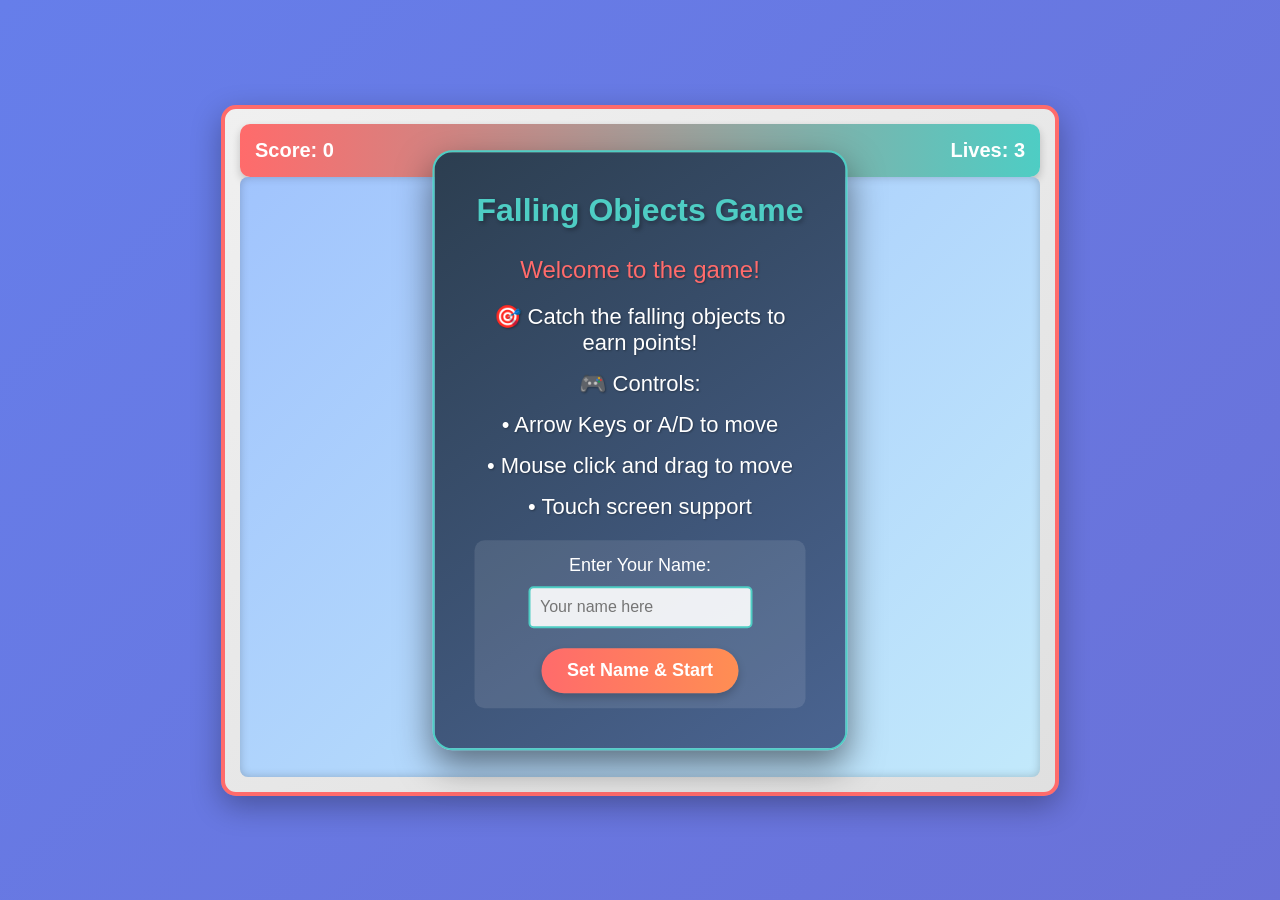
<file: game/index.html>
<!DOCTYPE html>
<html lang="en">
<head>
    <meta charset="UTF-8">
    <meta name="viewport" content="width=device-width, initial-scale=1.0">
    <title>Falling Objects Game</title>
    <link rel="stylesheet" href="style.css">
</head>
<body>
    <div id="gameContainer">
        <div id="gameInfo">
            <div id="score">Score: 0</div>
            <div id="lives">Lives: 3</div>
        </div>
        <canvas id="gameCanvas" width="800" height="600"></canvas>
        <div id="gameOver" class="hidden">
            <h2>Game Over!</h2>
            <p id="finalScoreMessage">Your score: <span id="finalScore">0</span></p>
            <p>Well played! 👍</p>
            <button id="restartButton">Play Again</button>
        </div>
        <div id="startScreen">
            <h2>Falling Objects Game</h2>
            <p id="welcomeMessage">Welcome to the game!</p>
            <p>🎯 Catch the falling objects to earn points!</p>
            <p>🎮 Controls:</p>
            <p>• Arrow Keys or A/D to move</p>
            <p>• Mouse click and drag to move</p>
            <p>• Touch screen support</p>
            <div id="playerNameInput">
                <label for="userName">Enter Your Name:</label>
                <input type="text" id="userName" placeholder="Your name here">
                <button id="setNameButton">Set Name & Start</button>
            </div>
        </div>
    </div>
    <script src="script.js"></script>
</body>
</html>
</file>
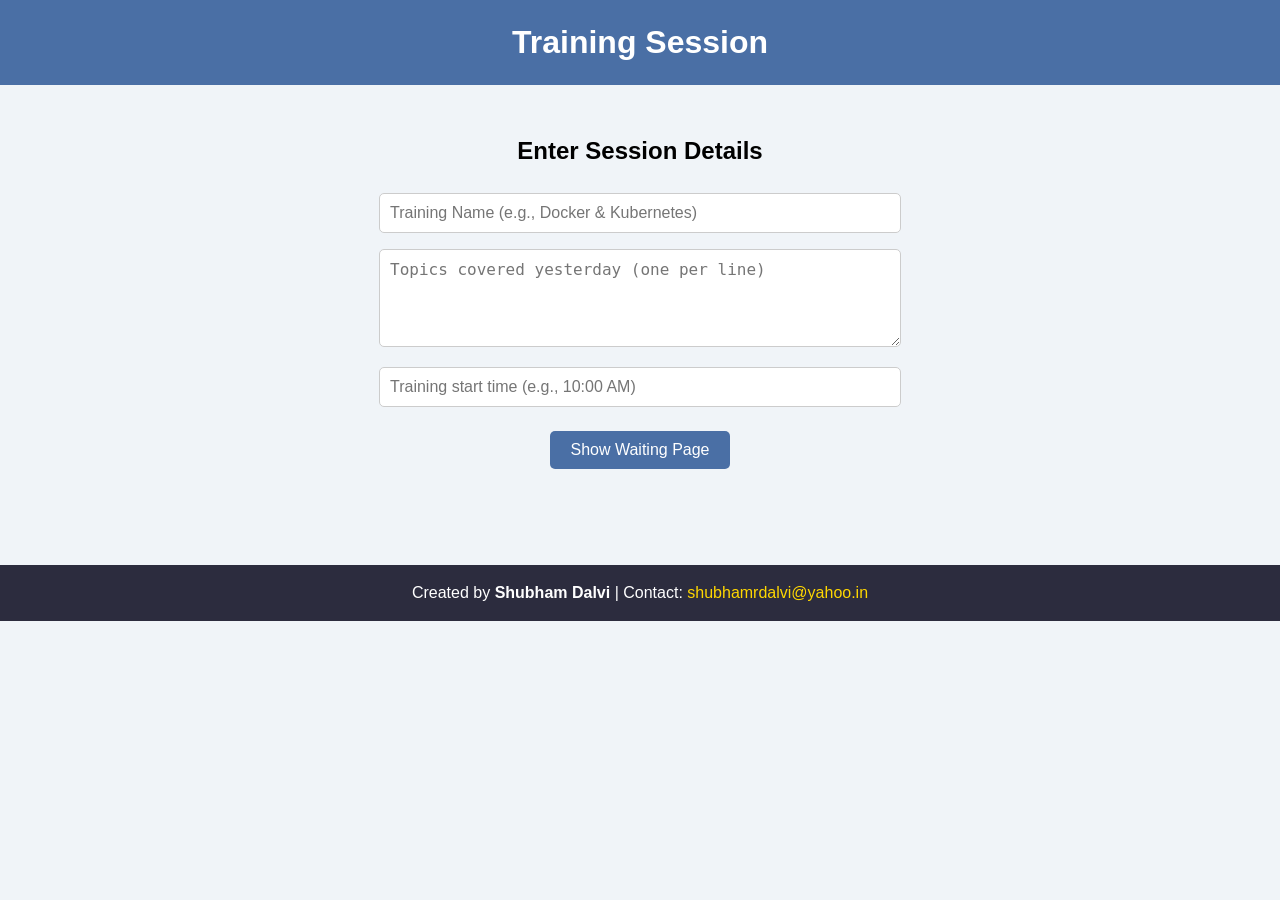
<file: 1.html>
<!DOCTYPE html>
<html lang="en">
<head>
  <meta charset="UTF-8">
  <meta name="viewport" content="width=device-width, initial-scale=1.0">
  <title>Training Intro</title>
  <style>
    body {
      font-family: 'Segoe UI', sans-serif;
      background-color: #f0f4f8;
      margin: 0;
      padding: 0;
      text-align: center;
    }

    header {
      background-color: #4a6fa5;
      color: white;
      padding: 1.5rem;
    }

    header h1 {
      margin: 0;
      font-size: 2rem;
    }

    main {
      padding: 2rem;
    }

    .form-section {
      margin-bottom: 2rem;
    }

    input, textarea {
      margin: 8px 0;
      padding: 10px;
      width: 80%;
      max-width: 500px;
      border: 1px solid #ccc;
      border-radius: 5px;
      font-size: 1rem;
    }

    button {
      padding: 10px 20px;
      font-size: 1rem;
      background-color: #4a6fa5;
      color: white;
      border: none;
      border-radius: 5px;
      cursor: pointer;
      margin-top: 1rem;
    }

    button:hover {
      background-color: #36567c;
    }

    #displaySection {
      display: none;
      margin-top: 2rem;
    }

    #topicsList {
      text-align: left;
      display: inline-block;
      margin-top: 1rem;
    }

    footer {
      text-align: center;
      background-color: #2c2c3e;
      color: white;
      padding: 1.2rem 1rem;
      margin-top: 2rem;
    }

    footer a {
      color: #ffd700;
      text-decoration: none;
    }
  </style>
</head>
<body>
  <header>
    <h1 id="trainingTitle">Training Session</h1>
  </header>

  <main>
    <div class="form-section" id="inputSection">
      <h2>Enter Session Details</h2>
      <input type="text" id="trainingName" placeholder="Training Name (e.g., Docker & Kubernetes)" /><br>
      <textarea id="topics" rows="4" placeholder="Topics covered yesterday (one per line)"></textarea><br>
      <input type="text" id="startTime" placeholder="Training start time (e.g., 10:00 AM)" /><br>
      <button onclick="showDetails()">Show Waiting Page</button>
    </div>

    <div id="displaySection">
      <h2 id="displayTrainingName"></h2>
      <div id="topicsSection">
        <h3>Yesterday we covered:</h3>
        <ul id="topicsList"></ul>
      </div>
      <p id="startMessage"></p>
    </div>
  </main>

  <footer>
    Created by <strong>Shubham Dalvi</strong> | Contact:
    <a href="mailto:shubhamrdalvi@yahoo.in">shubhamrdalvi@yahoo.in</a>
  </footer>

  <script>
    function showDetails() {
      const name = document.getElementById("trainingName").value;
      const topics = document.getElementById("topics").value;
      const startTime = document.getElementById("startTime").value;

      // Hide form
      document.getElementById("inputSection").style.display = "none";
      document.getElementById("displaySection").style.display = "block";

      // Update training title
      document.getElementById("trainingTitle").textContent = name || "Training Session";
      document.getElementById("displayTrainingName").textContent = name || "Training Session";

      // Update topics
      const topicsList = document.getElementById("topicsList");
      topicsList.innerHTML = "";
      if (topics.trim() !== "") {
        document.getElementById("topicsSection").style.display = "block";
        topics.split("\n").forEach(topic => {
          const li = document.createElement("li");
          li.textContent = topic.trim();
          topicsList.appendChild(li);
        });
      } else {
        document.getElementById("topicsSection").style.display = "none";
      }

      // Update start message
      document.getElementById("startMessage").textContent =
        "Training will start at " + (startTime || "the scheduled time") + " — Waiting for participants to join...";
    }
  </script>
</body>
</html>
</file>
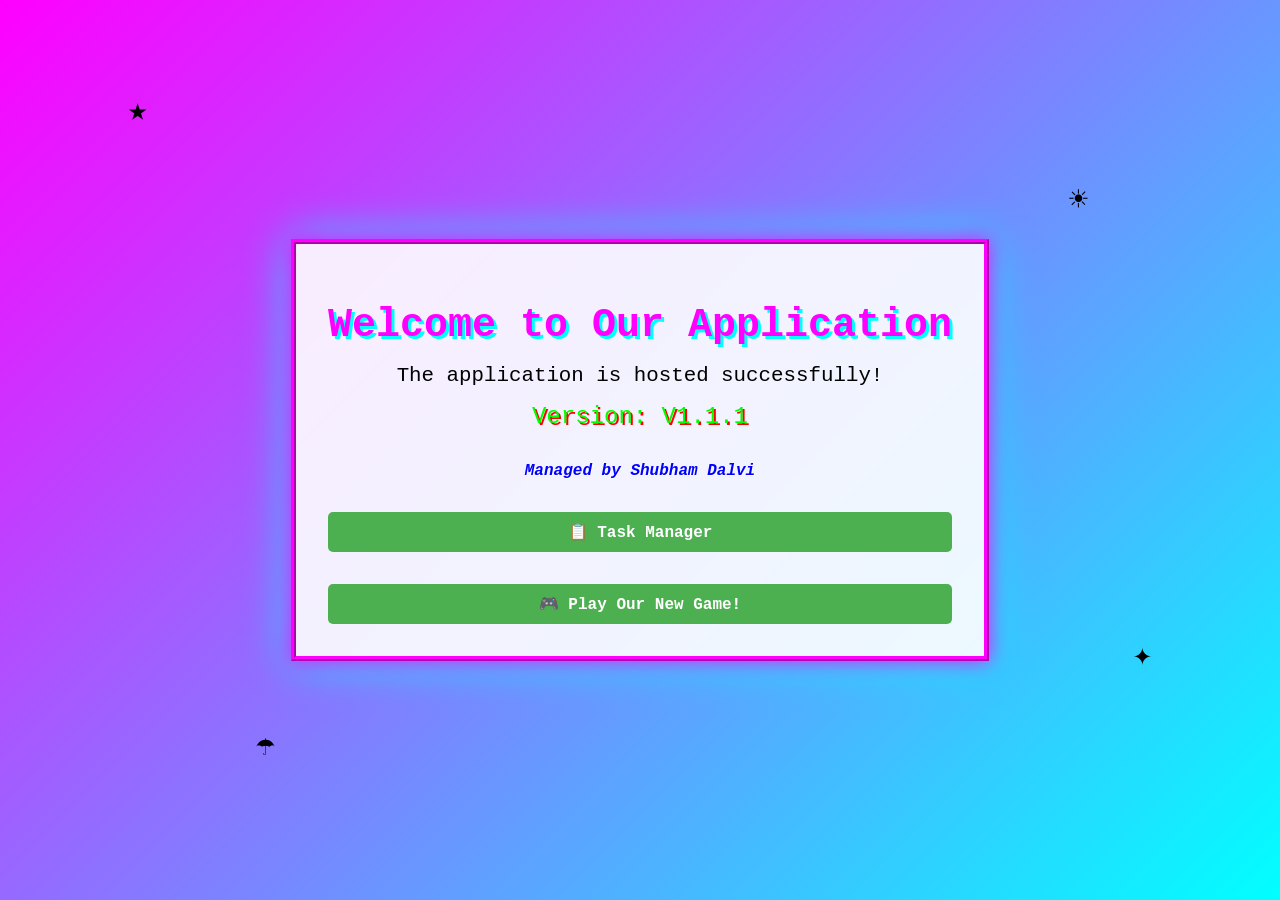
<file: app.html>
<!DOCTYPE html>
<html lang="en">
<head>
    <meta charset="UTF-8">
    <meta name="viewport" content="width=device-width, initial-scale=1.0">
    <title>Welcome Page</title>
    <style>
        body {
            font-family: 'Comic Sans MS', 'Courier New', monospace;
            display: flex;
            justify-content: center;
            align-items: center;
            height: 100vh;
            margin: 0;
            background: linear-gradient(135deg, #ff00ff, #00ffff);
            animation: bgGradient 10s infinite alternate;
            overflow: hidden;
        }
        
        @keyframes bgGradient {
            0% { background: linear-gradient(135deg, #ff00ff, #00ffff); }
            25% { background: linear-gradient(135deg, #ffff00, #00ff00); }
            50% { background: linear-gradient(135deg, #00ff00, #0000ff); }
            75% { background: linear-gradient(135deg, #ff0000, #ffff00); }
            100% { background: linear-gradient(135deg, #ff00ff, #00ffff); }
        }
        
        .container {
            text-align: center;
            padding: 2rem;
            border: 5px ridge #ff00ff;
            background-color: rgba(255, 255, 255, 0.9);
            box-shadow: 0 0 20px #ff00ff, 0 0 40px #00ffff;
            position: relative;
            animation: pulse 2s infinite;
        }
        
        @keyframes pulse {
            0% { transform: scale(1); }
            50% { transform: scale(1.02); }
            100% { transform: scale(1); }
        }
        
        h1 {
            color: #ff00ff;
            text-shadow: 3px 3px 0 #00ffff;
            font-size: 2.5rem;
            margin-bottom: 1rem;
            animation: bounce 1s infinite;
        }
        
        @keyframes bounce {
            0%, 100% { transform: translateY(0); }
            50% { transform: translateY(-10px); }
        }
        
        p {
            color: #000000;
            font-size: 1.3rem;
            margin: 1rem 0;
        }
        
        .version {
            font-size: 1.5rem;
            color: #00ff00;
            margin: 1rem 0;
            text-shadow: 2px 2px 0 #ff0000;
            animation: colorShift 3s infinite;
        }
        
        @keyframes colorShift {
            0% { color: #00ff00; }
            25% { color: #ffff00; }
            50% { color: #0000ff; }
            75% { color: #ff00ff; }
            100% { color: #00ff00; }
        }
        
        .signature {
            margin-top: 2rem;
            font-style: italic;
            color: #0000ff;
            font-weight: bold;
            text-shadow: 1px 1px 0 #ffffff;
            animation: slideIn 1s ease-out;
        }
        
        @keyframes slideIn {
            from { opacity: 0; transform: translateY(20px); }
            to { opacity: 1; transform: translateY(0); }
        }
        
        /* 1990s style blinking text */
        .blinking {
            animation: blink 1s infinite;
        }
        
        @keyframes blink {
            0% { opacity: 1; }
            50% { opacity: 0; }
            100% { opacity: 1; }
        }
        
        /* Floating elements */
        .floating {
            position: absolute;
            font-size: 2rem;
            animation: float 3s ease-in-out infinite;
            z-index: -1;
        }
        
        @keyframes float {
            0% { transform: translateY(0px); }
            50% { transform: translateY(-20px); }
            100% { transform: translateY(0px); }
        }
        
        .float1 { top: 10%; left: 10%; animation-delay: 0s; }
        .float2 { top: 20%; right: 15%; animation-delay: 1s; }
        .float3 { bottom: 15%; left: 20%; animation-delay: 2s; }
        .float4 { bottom: 25%; right: 10%; animation-delay: 0.5s; }
        
        .game-link {
            display: block;
            margin-top: 2rem;
            padding: 10px 20px;
            background-color: #4CAF50;
            color: white;
            text-decoration: none;
            border-radius: 5px;
            font-weight: bold;
            animation: pulse 1.5s infinite;
        }
        
        .game-link:hover {
            background-color: #45a049;
        }
    </style>
</head>
<body>
    <div class="container">
        <h1>Welcome to Our Application</h1>
        <p>The application is <span class="blinking">hosted successfully!</span></p>
        <div class="version">Version: V1.1.1</div>
        <div class="signature">Managed by Shubham Dalvi</div>
        <a href="task-manager.html" class="game-link">📋 Task Manager</a>
        <a href="game/index.html" class="game-link">🎮 Play Our New Game!</a>
    </div>
    
    <!-- Floating 1990s elements -->
    <div class="floating float1">★</div>
    <div class="floating float2">☀</div>
    <div class="floating float3">☂</div>
    <div class="floating float4">✦</div>
</body>
</html>
</file>
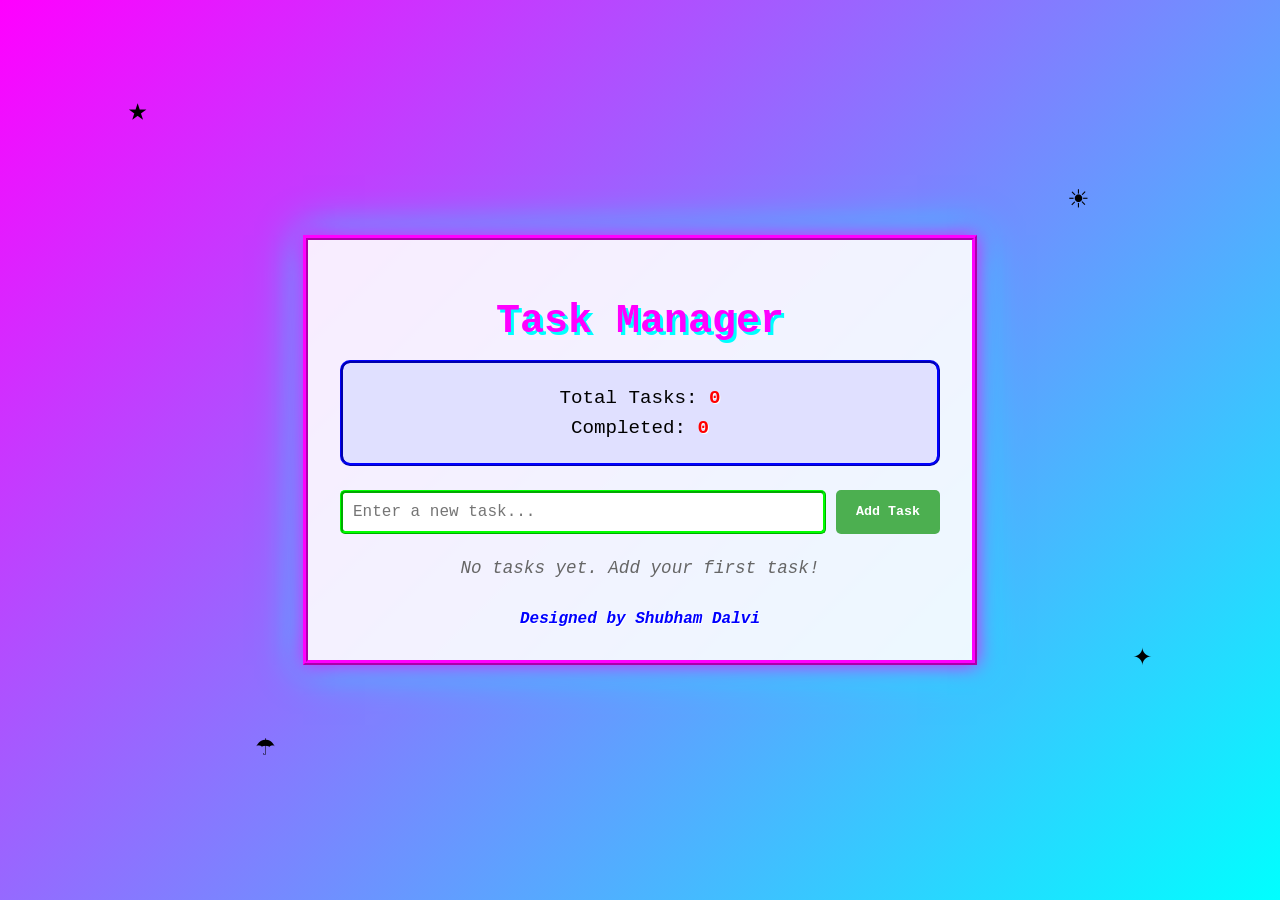
<file: task-manager.html>
<!DOCTYPE html>
<html lang="en">
<head>
    <meta charset="UTF-8">
    <meta name="viewport" content="width=device-width, initial-scale=1.0">
    <title>Task Manager</title>
    <style>
        body {
            font-family: 'Comic Sans MS', 'Courier New', monospace;
            display: flex;
            justify-content: center;
            align-items: center;
            min-height: 100vh;
            margin: 0;
            background: linear-gradient(135deg, #ff00ff, #00ffff);
            animation: bgGradient 10s infinite alternate;
            overflow: hidden;
        }
        
        @keyframes bgGradient {
            0% { background: linear-gradient(135deg, #ff00ff, #00ffff); }
            25% { background: linear-gradient(135deg, #ffff00, #00ff00); }
            50% { background: linear-gradient(135deg, #00ff00, #0000ff); }
            75% { background: linear-gradient(135deg, #ff0000, #ffff00); }
            100% { background: linear-gradient(135deg, #ff00ff, #00ffff); }
        }
        
        .container {
            width: 90%;
            max-width: 600px;
            text-align: center;
            padding: 2rem;
            border: 5px ridge #ff00ff;
            background-color: rgba(255, 255, 255, 0.9);
            box-shadow: 0 0 20px #ff00ff, 0 0 40px #00ffff;
            position: relative;
            animation: pulse 2s infinite;
        }
        
        @keyframes pulse {
            0% { transform: scale(1); }
            50% { transform: scale(1.02); }
            100% { transform: scale(1); }
        }
        
        h1 {
            color: #ff00ff;
            text-shadow: 3px 3px 0 #00ffff;
            font-size: 2.5rem;
            margin-bottom: 1rem;
            animation: bounce 1s infinite;
        }
        
        @keyframes bounce {
            0%, 100% { transform: translateY(0); }
            50% { transform: translateY(-10px); }
        }
        
        .stats {
            background-color: #e0e0ff;
            border: 3px ridge #0000ff;
            padding: 1rem;
            margin: 1rem 0;
            border-radius: 10px;
        }
        
        .stat-item {
            font-size: 1.2rem;
            margin: 0.5rem 0;
        }
        
        .stat-value {
            font-weight: bold;
            color: #ff0000;
            text-shadow: 1px 1px 0 #ffffff;
        }
        
        .task-form {
            display: flex;
            margin: 1.5rem 0;
            gap: 10px;
        }
        
        #taskInput {
            flex: 1;
            padding: 10px;
            font-family: 'Comic Sans MS', 'Courier New', monospace;
            font-size: 1rem;
            border: 3px ridge #00ff00;
            border-radius: 5px;
        }
        
        #addTaskBtn {
            padding: 10px 20px;
            background-color: #4CAF50;
            color: white;
            border: none;
            border-radius: 5px;
            cursor: pointer;
            font-family: 'Comic Sans MS', 'Courier New', monospace;
            font-weight: bold;
            animation: pulse 1.5s infinite;
        }
        
        #addTaskBtn:hover {
            background-color: #45a049;
        }
        
        #taskList {
            list-style-type: none;
            padding: 0;
            margin: 1.5rem 0;
        }
        
        .task-item {
            background-color: #f0f0ff;
            border: 3px ridge #0000ff;
            margin: 0.8rem 0;
            padding: 1rem;
            display: flex;
            justify-content: space-between;
            align-items: center;
            animation: fadeIn 0.5s ease-out;
        }
        
        @keyframes fadeIn {
            from { opacity: 0; transform: translateY(-10px); }
            to { opacity: 1; transform: translateY(0); }
        }
        
        .task-text {
            flex: 1;
            text-align: left;
            font-size: 1.1rem;
            margin-right: 1rem;
        }
        
        .completed .task-text {
            text-decoration: line-through;
            color: #888;
        }
        
        .task-actions {
            display: flex;
            gap: 10px;
        }
        
        .complete-btn, .delete-btn {
            padding: 5px 10px;
            border: none;
            border-radius: 3px;
            cursor: pointer;
            font-family: 'Comic Sans MS', 'Courier New', monospace;
            font-size: 0.9rem;
        }
        
        .complete-btn {
            background-color: #00ff00;
            color: #000;
        }
        
        .delete-btn {
            background-color: #ff0000;
            color: white;
        }
        
        .empty-state {
            font-style: italic;
            color: #666;
            font-size: 1.1rem;
            margin: 1rem 0;
        }
        
        .signature {
            margin-top: 2rem;
            font-style: italic;
            color: #0000ff;
            font-weight: bold;
            text-shadow: 1px 1px 0 #ffffff;
            animation: slideIn 1s ease-out;
        }
        
        @keyframes slideIn {
            from { opacity: 0; transform: translateY(20px); }
            to { opacity: 1; transform: translateY(0); }
        }
        
        /* 1990s style blinking text */
        .blinking {
            animation: blink 1s infinite;
        }
        
        @keyframes blink {
            0% { opacity: 1; }
            50% { opacity: 0; }
            100% { opacity: 1; }
        }
        
        /* Floating elements */
        .floating {
            position: absolute;
            font-size: 2rem;
            animation: float 3s ease-in-out infinite;
            z-index: -1;
        }
        
        @keyframes float {
            0% { transform: translateY(0px); }
            50% { transform: translateY(-20px); }
            100% { transform: translateY(0px); }
        }
        
        .float1 { top: 10%; left: 10%; animation-delay: 0s; }
        .float2 { top: 20%; right: 15%; animation-delay: 1s; }
        .float3 { bottom: 15%; left: 20%; animation-delay: 2s; }
        .float4 { bottom: 25%; right: 10%; animation-delay: 0.5s; }
        
        /* Responsive design */
        @media (max-width: 600px) {
            .container {
                padding: 1rem;
                width: 95%;
            }
            
            .task-form {
                flex-direction: column;
            }
            
            .task-item {
                flex-direction: column;
                align-items: flex-start;
            }
            
            .task-actions {
                width: 100%;
                justify-content: flex-end;
                margin-top: 10px;
            }
        }
    </style>
</head>
<body>
    <div class="container">
        <h1>Task Manager</h1>
        
        <div class="stats">
            <div class="stat-item">Total Tasks: <span id="totalTasks" class="stat-value">0</span></div>
            <div class="stat-item">Completed: <span id="completedTasks" class="stat-value">0</span></div>
        </div>
        
        <div class="task-form">
            <input type="text" id="taskInput" placeholder="Enter a new task...">
            <button id="addTaskBtn">Add Task</button>
        </div>
        
        <ul id="taskList">
            <li class="empty-state">No tasks yet. Add your first task!</li>
        </ul>
        
        <div class="signature">Designed by Shubham Dalvi</div>
    </div>
    
    <!-- Floating 1990s elements -->
    <div class="floating float1">★</div>
    <div class="floating float2">☀</div>
    <div class="floating float3">☂</div>
    <div class="floating float4">✦</div>
    
    <script>
        // DOM Elements
        const taskInput = document.getElementById('taskInput');
        const addTaskBtn = document.getElementById('addTaskBtn');
        const taskList = document.getElementById('taskList');
        const totalTasksSpan = document.getElementById('totalTasks');
        const completedTasksSpan = document.getElementById('completedTasks');
        
        // Load tasks from localStorage
        let tasks = JSON.parse(localStorage.getItem('tasks')) || [];
        
        // Initialize the app
        function init() {
            renderTasks();
            updateStats();
            
            // Event listeners
            addTaskBtn.addEventListener('click', addTask);
            taskInput.addEventListener('keypress', function(e) {
                if (e.key === 'Enter') {
                    addTask();
                }
            });
        }
        
        // Add a new task
        function addTask() {
            const taskText = taskInput.value.trim();
            if (taskText === '') return;
            
            const newTask = {
                id: Date.now(),
                text: taskText,
                completed: false
            };
            
            tasks.push(newTask);
            saveTasks();
            renderTasks();
            updateStats();
            
            // Clear input
            taskInput.value = '';
            taskInput.focus();
        }
        
        // Toggle task completion
        function toggleTask(id) {
            tasks = tasks.map(task => {
                if (task.id === id) {
                    return {...task, completed: !task.completed};
                }
                return task;
            });
            
            saveTasks();
            renderTasks();
            updateStats();
        }
        
        // Delete a task
        function deleteTask(id) {
            tasks = tasks.filter(task => task.id !== id);
            saveTasks();
            renderTasks();
            updateStats();
        }
        
        // Save tasks to localStorage
        function saveTasks() {
            localStorage.setItem('tasks', JSON.stringify(tasks));
        }
        
        // Render tasks to the DOM
        function renderTasks() {
            if (tasks.length === 0) {
                taskList.innerHTML = '<li class="empty-state">No tasks yet. Add your first task!</li>';
                return;
            }
            
            taskList.innerHTML = '';
            
            tasks.forEach(task => {
                const taskItem = document.createElement('li');
                taskItem.className = `task-item ${task.completed ? 'completed' : ''}`;
                taskItem.innerHTML = `
                    <span class="task-text">${task.text}</span>
                    <div class="task-actions">
                        <button class="complete-btn" onclick="toggleTask(${task.id})">
                            ${task.completed ? 'Undo' : 'Complete'}
                        </button>
                        <button class="delete-btn" onclick="deleteTask(${task.id})">Delete</button>
                    </div>
                `;
                taskList.appendChild(taskItem);
            });
        }
        
        // Update statistics
        function updateStats() {
            const total = tasks.length;
            const completed = tasks.filter(task => task.completed).length;
            
            totalTasksSpan.textContent = total;
            completedTasksSpan.textContent = completed;
        }
        
        // Initialize the application
        document.addEventListener('DOMContentLoaded', init);
    </script>
</body>
</html>
</file>
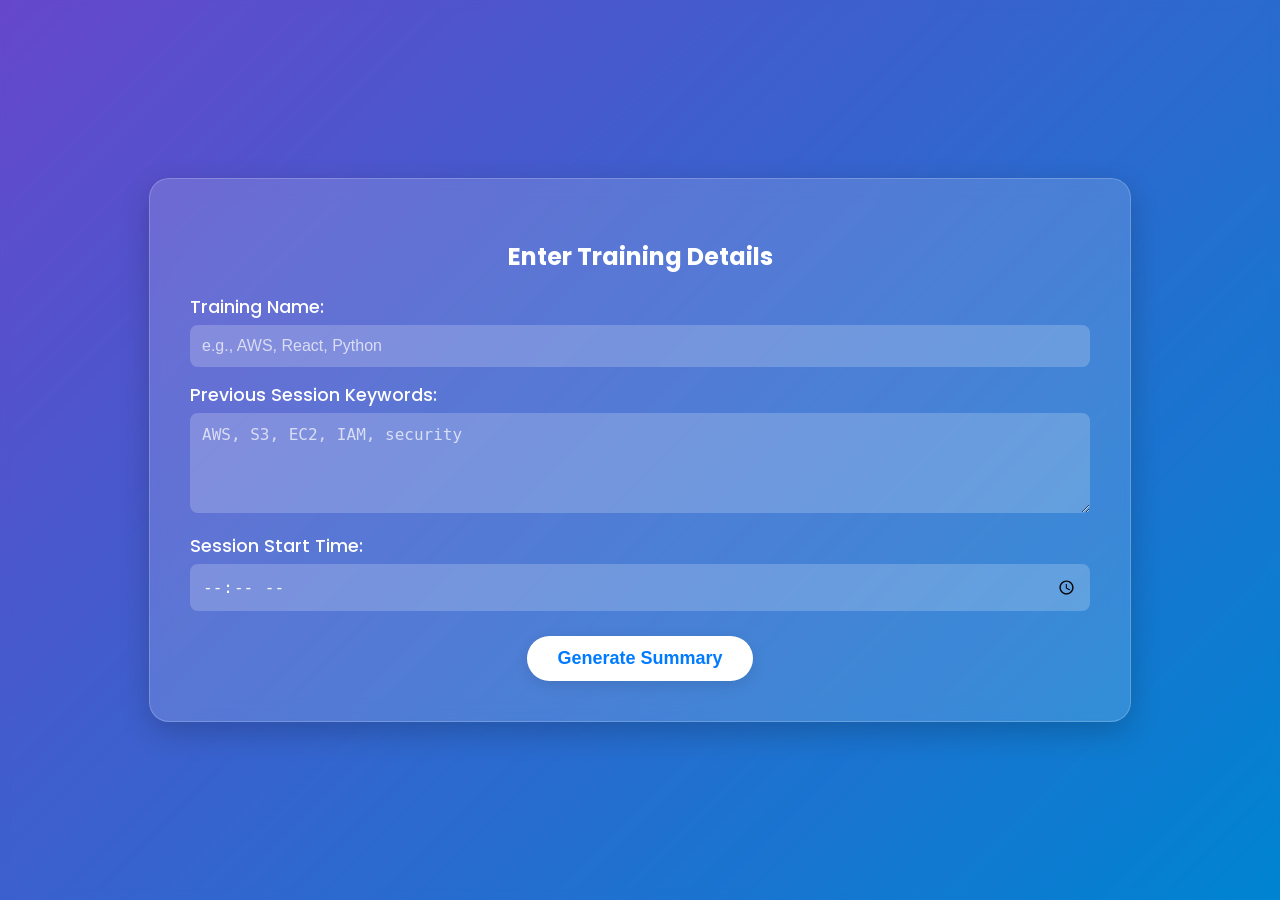
<file: waiting-timer.html>
<!DOCTYPE html>
<html lang="en">
<head>
    <meta charset="UTF-8">
    <meta name="viewport" content="width=device-width, initial-scale=1.0">
    <title>Training Session Waiting Screen</title>
    <link rel="preconnect" href="https://fonts.googleapis.com">
    <link rel="preconnect" href="https://fonts.gstatic.com" crossorigin>
    <link href="https://fonts.googleapis.com/css2?family=Poppins:wght@300;400;600;700&display=swap" rel="stylesheet">
    <style>
        body {
            font-family: 'Poppins', sans-serif;
            background: linear-gradient(135deg, #7250e3 0%, #0093E9 100%);
            color: #fff;
            display: flex;
            justify-content: center;
            flex-direction: column;
            min-height: 100vh;
            margin: 0;
            padding: 20px;
            box-sizing: border-box;
            text-align: center;
            position: relative;
            transition: background 0.8s ease-in-out;
        }

        body::before {
            content: '';
            position: absolute;
            top: 0;
            left: 0;
            width: 100%;
            height: 100%;
            background: rgba(0, 0, 0, 0.1);
            backdrop-filter: blur(5px);
            z-index: -1;
        }

        .container {
            background-color: rgba(255, 255, 255, 0.15);
            border-radius: 20px;
            backdrop-filter: blur(10px);
            border: 1px solid rgba(255, 255, 255, 0.2);
            padding: 40px;
            max-width: 900px;
            width: 100%;
            box-shadow: 0 10px 30px rgba(0, 0, 0, 0.2);
            transform: scale(0.95);
            animation: bounceIn 0.8s forwards;
            margin: auto; /* Centers the container vertically */
        }

        @keyframes bounceIn {
            0% { transform: scale(0.5); opacity: 0; }
            80% { transform: scale(1.05); opacity: 1; }
            100% { transform: scale(1); }
        }

        .input-form {
            background-color: rgba(0, 0, 0, 0.1);
            padding: 25px;
            border-radius: 15px;
            margin-bottom: 25px;
        }

        .input-group {
            display: flex;
            flex-direction: column;
            align-items: flex-start;
            margin-bottom: 15px;
        }

        .input-group label {
            font-size: 1.1em;
            font-weight: 500;
            margin-bottom: 5px;
        }

        input[type="text"], input[type="time"], textarea {
            width: 100%;
            padding: 12px;
            border: none;
            border-radius: 8px;
            box-sizing: border-box;
            font-size: 16px;
            background-color: rgba(255, 255, 255, 0.2);
            color: #fff;
            transition: background-color 0.3s ease;
        }

        input[type="text"]::placeholder, textarea::placeholder {
            color: rgba(255, 255, 255, 0.7);
        }

        textarea {
            resize: vertical;
            min-height: 100px;
        }

        button {
            background: #fff;
            color: #007bff;
            padding: 12px 30px;
            border: none;
            border-radius: 25px;
            font-size: 18px;
            font-weight: 600;
            cursor: pointer;
            transition: transform 0.2s ease, box-shadow 0.2s ease, background-color 0.3s ease;
            box-shadow: 0 4px 15px rgba(0, 0, 0, 0.1);
            margin-top: 10px;
        }

        button:hover {
            transform: translateY(-3px);
            box-shadow: 0 6px 20px rgba(0, 0, 0, 0.2);
        }

        h1#training-title {
            font-size: 3.5em;
            font-weight: 700;
            margin-top: 0;
            margin-bottom: 10px;
            text-shadow: 2px 2px 4px rgba(0, 0, 0, 0.3);
            text-transform: uppercase;
        }
        
        #gemini-summary {
            font-size: 1.2em;
            max-width: 80%;
            margin: 20px auto;
            line-height: 1.6;
            font-weight: 300;
            opacity: 0;
            animation: fadeIn 1.5s forwards;
            animation-delay: 0.5s;
        }
        
        #timer {
            font-size: 3em;
            font-weight: 700;
            margin-top: 20px;
            text-shadow: 2px 2px 4px rgba(0, 0, 0, 0.3);
        }
        
        .fade-in {
            animation: fadeIn 1s ease-in-out;
        }

        @keyframes fadeIn {
            from { opacity: 0; }
            to { opacity: 1; }
        }

        .loader {
            border: 4px solid #f3f3f3;
            border-top: 4px solid #3498db;
            border-radius: 50%;
            width: 24px;
            height: 24px;
            animation: spin 1s linear infinite;
            display: inline-block;
        }
        @keyframes spin {
            0% { transform: rotate(0deg); }
            100% { transform: rotate(360deg); }
        }

        #custom-alert {
            display: none;
            position: fixed;
            top: 50%;
            left: 50%;
            transform: translate(-50%, -50%);
            padding: 20px;
            background-color: #fff;
            color: #333;
            border-radius: 10px;
            box-shadow: 0 5px 15px rgba(0,0,0,0.3);
            z-index: 1000;
            text-align: center;
        }

        #custom-alert button {
            margin-top: 10px;
        }
        
        .theme-container {
            display: flex;
            justify-content: center;
            align-items: center;
            flex-direction: column;
        }

        /* Time Controls */
        #time-controls {
            display: none; /* Hidden by default */
            margin-top: 20px;
            gap: 15px;
        }
        
        #time-controls button {
            background-color: rgba(255, 255, 255, 0.2);
            color: #fff;
            box-shadow: none;
        }
        
        #time-controls button:hover {
            background-color: rgba(255, 255, 255, 0.3);
        }

        /* --- THEMES --- */
        .aws-theme { background: linear-gradient(135deg, #FF9900 0%, #232F3E 100%); }
        .gcp-theme { background: linear-gradient(135deg, #4285F4 0%, #34A853 100%); }
        .python-theme { background: linear-gradient(135deg, #4B8BBE 0%, #306998 100%); }
        .react-theme { background: linear-gradient(135deg, #61DAFB 0%, #20232A 100%); }
        .js-theme { background: linear-gradient(135deg, #F0DB4F 0%, #1a1a1a 100%); }
    </style>
</head>
<body>
    <div id="custom-alert">
        <p id="alert-message"></p>
        <button onclick="hideAlert()">OK</button>
    </div>

    <div class="container">
        <div id="input-section">
            <h2>Enter Training Details</h2>
            <div class="input-group">
                <label for="trainingName">Training Name:</label>
                <input type="text" id="trainingName" placeholder="e.g., AWS, React, Python">
            </div>
            
            <div class="input-group">
                <label for="aiRecapKeywords">Previous Session Keywords:</label>
                <textarea id="aiRecapKeywords" placeholder="AWS, S3, EC2, IAM, security"></textarea>
            </div>
            
            <div class="input-group" style="margin-top: 20px;">
                <label for="startTime">Session Start Time:</label>
                <input type="time" id="startTime">
            </div>

            <button id="geminiButton" onclick="generateAndDisplay()">Generate Summary</button>

        </div>

        <div id="display-section" style="display: none;" class="theme-container">
            <h1 id="training-title" class="fade-in"></h1>
            
            <p id="gemini-summary" class="fade-in"></p>
            
            <p id="message" class="fade-in">Training will start in...</p>
            <p id="timer" class="fade-in">--:--:--</p>

            <div id="time-controls" style="display: flex;">
                <button onclick="adjustTime(5)">+ 5 Min</button>
                <button onclick="adjustTime(-5)">- 5 Min</button>
            </div>
        </div>
    </div>

    <script>
        let countdownInterval;
        let factInterval;
        let sessionStartTime;

        const themes = {
            'aws': {
                gradient: 'linear-gradient(135deg, #FF9900 0%, #232F3E 100%)',
            },
            'gcp': {
                gradient: 'linear-gradient(135deg, #4285F4 0%, #34A853 100%)',
            },
            'python': {
                gradient: 'linear-gradient(135deg, #4B8BBE 0%, #306998 100%)',
            },
            'react': {
                gradient: 'linear-gradient(135deg, #61DAFB 0%, #20232A 100%)',
            },
            'js': {
                gradient: 'linear-gradient(135deg, #F0DB4F 0%, #1a1a1a 100%)',
            },
            'javascript': {
                gradient: 'linear-gradient(135deg, #F0DB4F 0%, #1a1a1a 100%)',
            }
        };

        function applyTheme(topic) {
            const lowercaseTopic = topic.toLowerCase();
            const theme = themes[lowercaseTopic] || null;
            const body = document.body;
            
            if (theme) {
                body.style.background = theme.gradient;
            } else {
                // Default theme if no match is found
                body.style.background = 'linear-gradient(135deg, #7250e3 0%, #0093E9 100%)';
            }
        }

        function showAlert(message) {
            document.getElementById('alert-message').textContent = message;
            document.getElementById('custom-alert').style.display = 'block';
        }

        function hideAlert() {
            document.getElementById('custom-alert').style.display = 'none';
        }

        function displayWaitingScreen(trainingName, facts) {
            const startTimeValue = document.getElementById('startTime').value;
            if (!startTimeValue) {
                showAlert('Please enter a Session Start Time.');
                return;
            }

            document.getElementById('training-title').textContent = trainingName;
            
            document.getElementById('input-section').style.display = 'none';
            document.getElementById('display-section').style.display = 'flex';
            document.getElementById('time-controls').style.display = 'flex';
            
            applyTheme(trainingName);
            sessionStartTime = new Date();
            const [startHours, startMinutes] = startTimeValue.split(':').map(Number);
            sessionStartTime.setHours(startHours, startMinutes, 0, 0);

            // If start time is in the past, set it for the next day
            const now = new Date();
            if (sessionStartTime.getTime() < now.getTime()) {
                sessionStartTime.setDate(sessionStartTime.getDate() + 1);
            }

            startCountdown();
            displayFacts(facts);
        }

        async function generateAndDisplay() {
            const trainingName = document.getElementById('trainingName').value;
            const aiKeywords = document.getElementById('aiRecapKeywords').value;
            const startTime = document.getElementById('startTime').value;
            const geminiButton = document.getElementById('geminiButton');

            if (trainingName.trim() === '' || aiKeywords.trim() === '' || startTime.trim() === '') {
                showAlert("Please enter a Training Name, Keywords, and a Start Time to generate facts.");
                return;
            }

            geminiButton.disabled = true;
            geminiButton.innerHTML = '<div class="loader"></div> Generating...';
            
            // =========================================================================
            //  ACTION REQUIRED: Replace the empty string below with your own API key.
            //  You can get one from Google AI Studio.
            // =========================================================================
            const apiKey = "AIzaSyBCfyPO5bx7rWtT7tThQUNkIqNFAyRUgOw"; 

            const userPrompt = `Generate a JSON array of 4-5 concise, single-sentence facts about the topic and keywords provided. The facts should include:
1. A real-world case study or company using the technology.
2. A technical limit, feature, or pricing detail.
3. A comparison to a similar service from a competing provider.
4. Other interesting, real-world usage facts.

Respond only with the JSON object.
Topic: ${trainingName}
Keywords: ${aiKeywords}`;

            const payload = {
                contents: [{ parts: [{ text: userPrompt }] }],
                generationConfig: {
                    responseMimeType: "application/json",
                    responseSchema: {
                        type: "OBJECT",
                        properties: {
                            facts: {
                                type: "ARRAY",
                                items: {
                                    type: "STRING"
                                }
                            }
                        }
                    }
                }
            };
            
            const apiUrl = `https://generativelanguage.googleapis.com/v1beta/models/gemini-2.5-flash-preview-05-20:generateContent?key=${apiKey}`;

            try {
                const response = await fetch(apiUrl, {
                    method: 'POST',
                    headers: { 'Content-Type': 'application/json' },
                    body: JSON.stringify(payload)
                });

                if (!response.ok) {
                    throw new Error(`API error: ${response.status} ${response.statusText}`);
                }

                const result = await response.json();
                const factData = result?.candidates?.[0]?.content?.parts?.[0]?.text;
                let facts = [];

                if (factData) {
                    const parsedJson = JSON.parse(factData);
                    facts = parsedJson.facts || [];
                }

                if (facts.length === 0) {
                    facts = ["Failed to generate facts.", "Please check the keywords and try again."];
                }

                displayWaitingScreen(trainingName, facts);

            } catch (error) {
                console.error("Gemini API Error:", error);
                showAlert("An error occurred while generating the facts. Please try again.");
            } finally {
                geminiButton.disabled = false;
                geminiButton.innerHTML = 'Generate Summary';
            }
        }

        function displayFacts(facts) {
            clearInterval(factInterval);
            let factIndex = 0;
            const summaryElement = document.getElementById('gemini-summary');
            
            function showNextFact() {
                if (facts.length > 0) {
                    summaryElement.textContent = "Do you know " + facts[factIndex];
                    factIndex = (factIndex + 1) % facts.length;
                }
            }

            showNextFact(); // Show the first fact immediately
            factInterval = setInterval(showNextFact, 10000); // Change fact every 10 seconds
        }

        function startCountdown() {
            clearInterval(countdownInterval);
            
            countdownInterval = setInterval(() => {
                const now = new Date();
                const timeRemaining = sessionStartTime.getTime() - now.getTime();
                
                if (timeRemaining <= 0) {
                    clearInterval(countdownInterval);
                    document.getElementById('timer').textContent = "Session has started!";
                    document.getElementById('message').style.display = 'none';
                    return;
                }

                const hours = Math.floor(timeRemaining / (1000 * 60 * 60));
                const minutes = Math.floor((timeRemaining % (1000 * 60 * 60)) / (1000 * 60));
                const seconds = Math.floor((timeRemaining % (1000 * 60)) / 1000);

                const formatTime = (time) => String(time).padStart(2, '0');
                
                document.getElementById('timer').textContent = `${formatTime(hours)}:${formatTime(minutes)}:${formatTime(seconds)}`;
                document.getElementById('message').textContent = `Training will start in...`;

            }, 1000);
        }

        function adjustTime(minutes) {
            if (sessionStartTime) {
                const newTime = new Date(sessionStartTime.getTime() + minutes * 60000);
                sessionStartTime = newTime;
                startCountdown(); // Restart the countdown with the new time
            }
        }
    </script>

</body>
</html>
</file>
<file: game/style.css>
body {
    margin: 0;
    padding: 0;
    font-family: 'Comic Sans MS', 'Arial Rounded MT Bold', sans-serif;
    background: linear-gradient(135deg, #667eea, #764ba2);
    display: flex;
    justify-content: center;
    align-items: center;
    min-height: 100vh;
    animation: gradientBG 15s ease infinite;
    background-size: 400% 400%;
}

@keyframes gradientBG {
    0% { background-position: 0% 50%; }
    50% { background-position: 100% 50%; }
    100% { background-position: 0% 50%; }
}

#gameContainer {
    position: relative;
    border: 4px solid #ff6b6b;
    background: linear-gradient(145deg, #f0f0f0, #e0e0e0);
    box-shadow: 0 10px 30px rgba(0,0,0,0.3);
    padding: 15px;
    border-radius: 15px;
    animation: float 3s ease-in-out infinite;
}

@keyframes float {
    0% { transform: translateY(0px); }
    50% { transform: translateY(-10px); }
    100% { transform: translateY(0px); }
}

#gameInfo {
    display: flex;
    justify-content: space-between;
    padding: 15px;
    background: linear-gradient(to right, #ff6b6b, #4ecdc4);
    color: white;
    font-weight: bold;
    font-size: 20px;
    border-radius: 10px;
    box-shadow: 0 4px 8px rgba(0,0,0,0.2);
}

#gameCanvas {
    display: block;
    background: linear-gradient(135deg, #a1c4fd, #c2e9fb);
    cursor: pointer;
    border-radius: 8px;
    box-shadow: inset 0 0 10px rgba(0,0,0,0.2);
}

#gameOver, #startScreen {
    position: absolute;
    top: 50%;
    left: 50%;
    transform: translate(-50%, -50%);
    text-align: center;
    background: linear-gradient(145deg, #2c3e50, #4a6491);
    color: white;
    padding: 40px;
    border-radius: 20px;
    box-shadow: 0 15px 35px rgba(0,0,0,0.5);
    border: 2px solid #4ecdc4;
    animation: popIn 0.5s ease-out;
}

@keyframes popIn {
    0% { transform: translate(-50%, -50%) scale(0.8); opacity: 0; }
    100% { transform: translate(-50%, -50%) scale(1); opacity: 1; }
}

@keyframes pulse {
    0% { transform: scale(1); }
    50% { transform: scale(1.1); }
    100% { transform: scale(1); }
}

#gameOver h2, #startScreen h2 {
    margin-top: 0;
    font-size: 32px;
    color: #4ecdc4;
    text-shadow: 2px 2px 4px rgba(0,0,0,0.3);
}

#gameOver p, #startScreen p {
    font-size: 22px;
    margin: 15px 0;
    text-shadow: 1px 1px 2px rgba(0,0,0,0.3);
}

#startScreen #welcomeMessage {
    font-size: 24px;
    color: #ff6b6b;
    margin-bottom: 20px;
}

#playerNameInput {
    margin-top: 20px;
    padding: 15px;
    background: rgba(255,255,255,0.1);
    border-radius: 10px;
}

#playerNameInput label {
    display: block;
    margin-bottom: 10px;
    font-size: 18px;
}

#playerNameInput input {
    padding: 10px;
    font-size: 16px;
    border: 2px solid #4ecdc4;
    border-radius: 5px;
    margin-bottom: 10px;
    width: 200px;
    background: rgba(255,255,255,0.9);
}

#setNameButton {
    display: block;
    margin: 10px auto 0;
}

.hidden {
    display: none !important;
}

button {
    padding: 12px 25px;
    font-size: 18px;
    background: linear-gradient(to right, #ff6b6b, #ff8e53);
    color: white;
    border: none;
    border-radius: 30px;
    cursor: pointer;
    margin-top: 15px;
    font-weight: bold;
    transition: all 0.3s ease;
    box-shadow: 0 4px 8px rgba(0,0,0,0.2);
}

button:hover {
    transform: translateY(-3px);
    box-shadow: 0 6px 12px rgba(0,0,0,0.3);
    background: linear-gradient(to right, #ff8e53, #ff6b6b);
}

/* Better visual feedback */
#gameCanvas:hover {
    box-shadow: 0 0 15px rgba(78, 205, 196, 0.5);
}

/* Responsive design */
@media (max-width: 850px) {
    #gameContainer {
        padding: 5px;
        margin: 10px;
    }
    
    #gameInfo {
        flex-direction: column;
        gap: 5px;
    }
    
    #gameCanvas {
        width: 95vw;
        height: 70vh;
    }
    
    #gameOver, #startScreen {
        padding: 20px;
        width: 90%;
    }
    
    #gameOver h2, #startScreen h2 {
        font-size: 24px;
    }
    
    #gameOver p, #startScreen p {
        font-size: 18px;
    }
}
</file>
